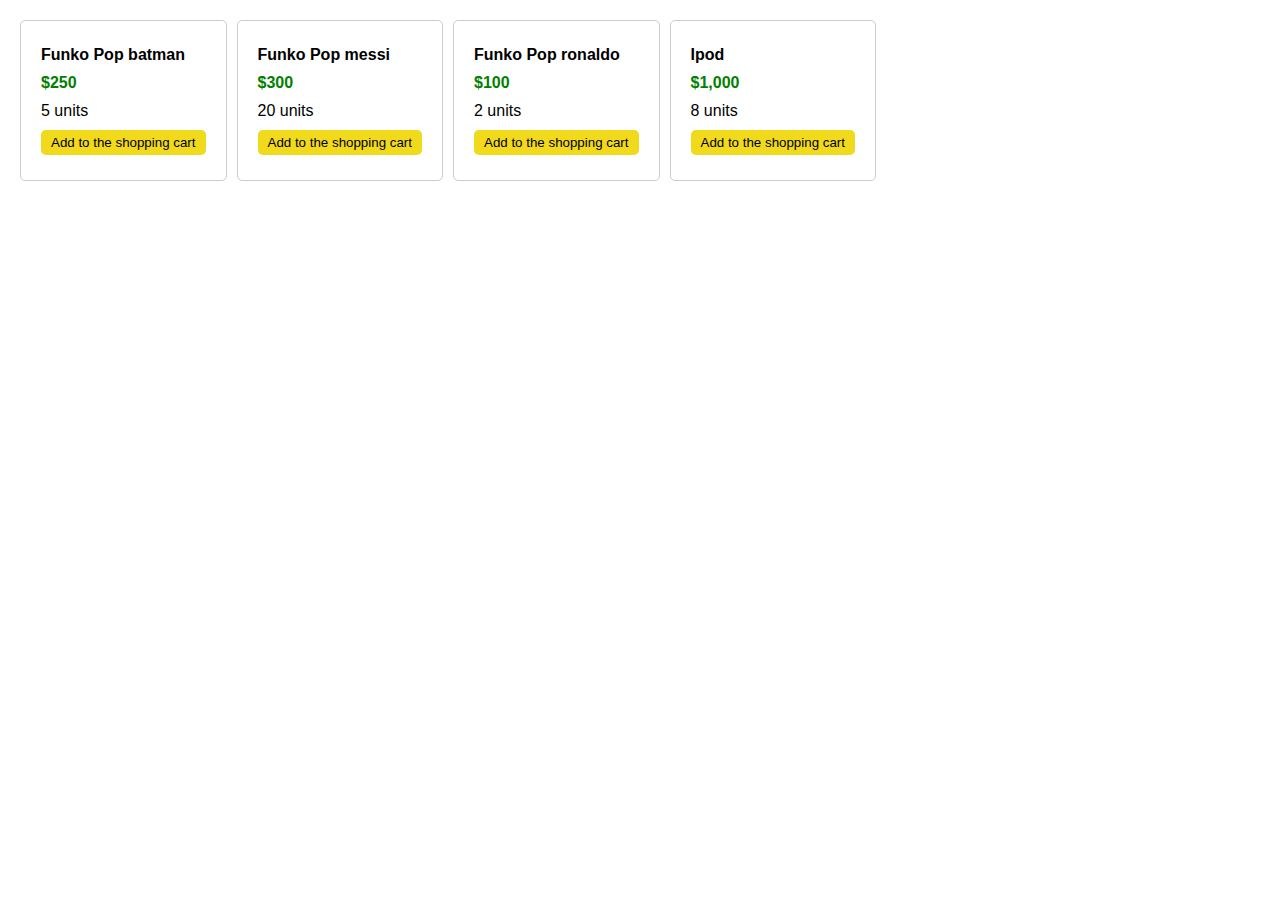
<file: Carrito de compras/index.html>
<!DOCTYPE html>
<html lang="en">

<head>
    <meta charset="UTF-8">
    <meta name="viewport" content="width=device-width, initial-scale=1.0">
    <link rel="stylesheet" href="style.css">
    <title>Carrito</title>
</head>

<body>
    <div id="app">
        <div class="menu">
            <div id="shopping-cart-container" class="hide"></div>
        </div>
        <div id="store-container"></div>
    </div>
    <script src="main.js"></script>
</body>

</html>
</file>
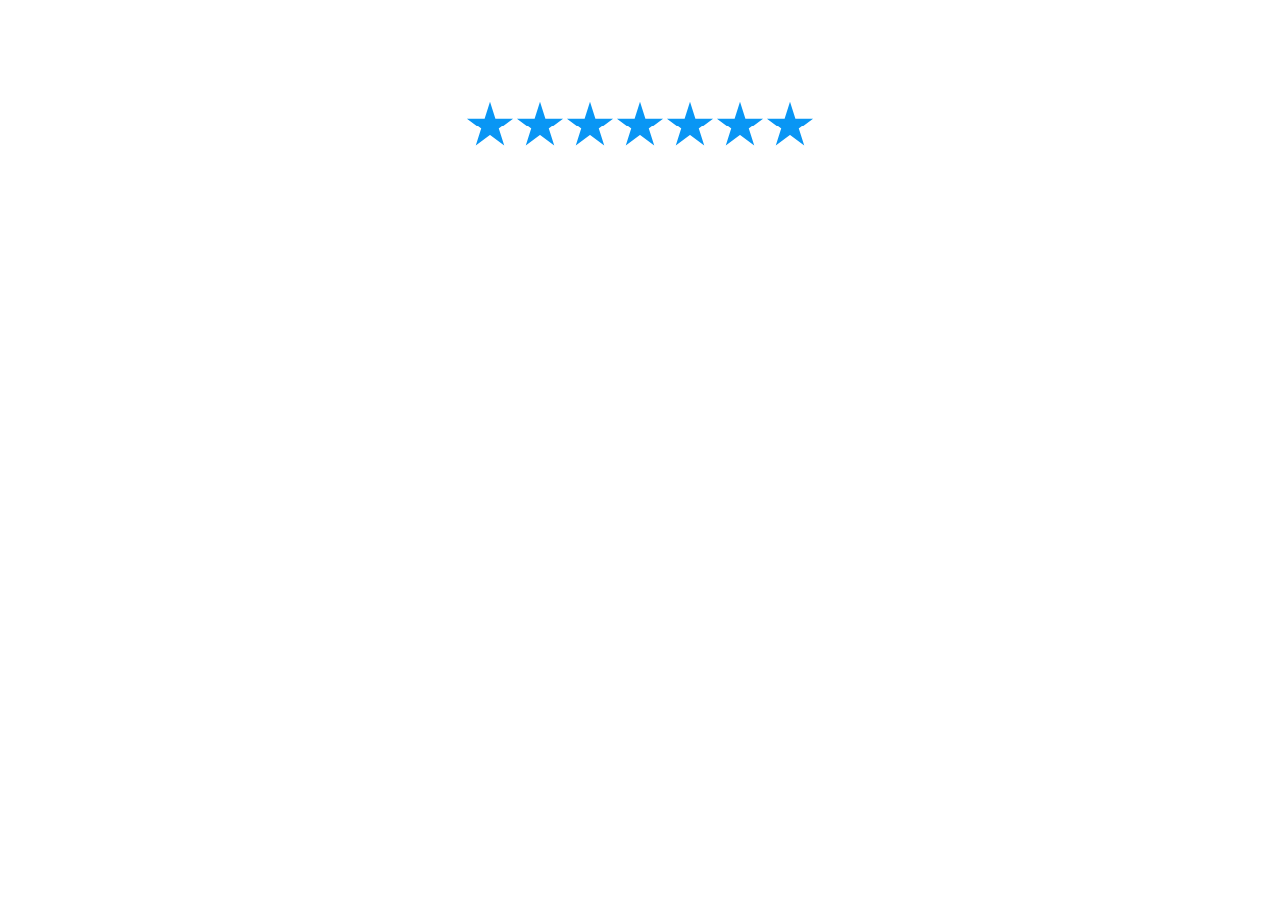
<file: Componente de rating/index.html>
<!DOCTYPE html>
<html lang="en">

<head>
    <meta charset="UTF-8">
    <meta name="viewport" content="width=device-width, initial-scale=1.0">
    <link rel="stylesheet" href="style.css">
    <title>Rating</title>
</head>

<body>

    <div id="app">
        <div class="rating"></div>
    </div>
    <script src="main.js"></script>

</body>

</html>
</file>
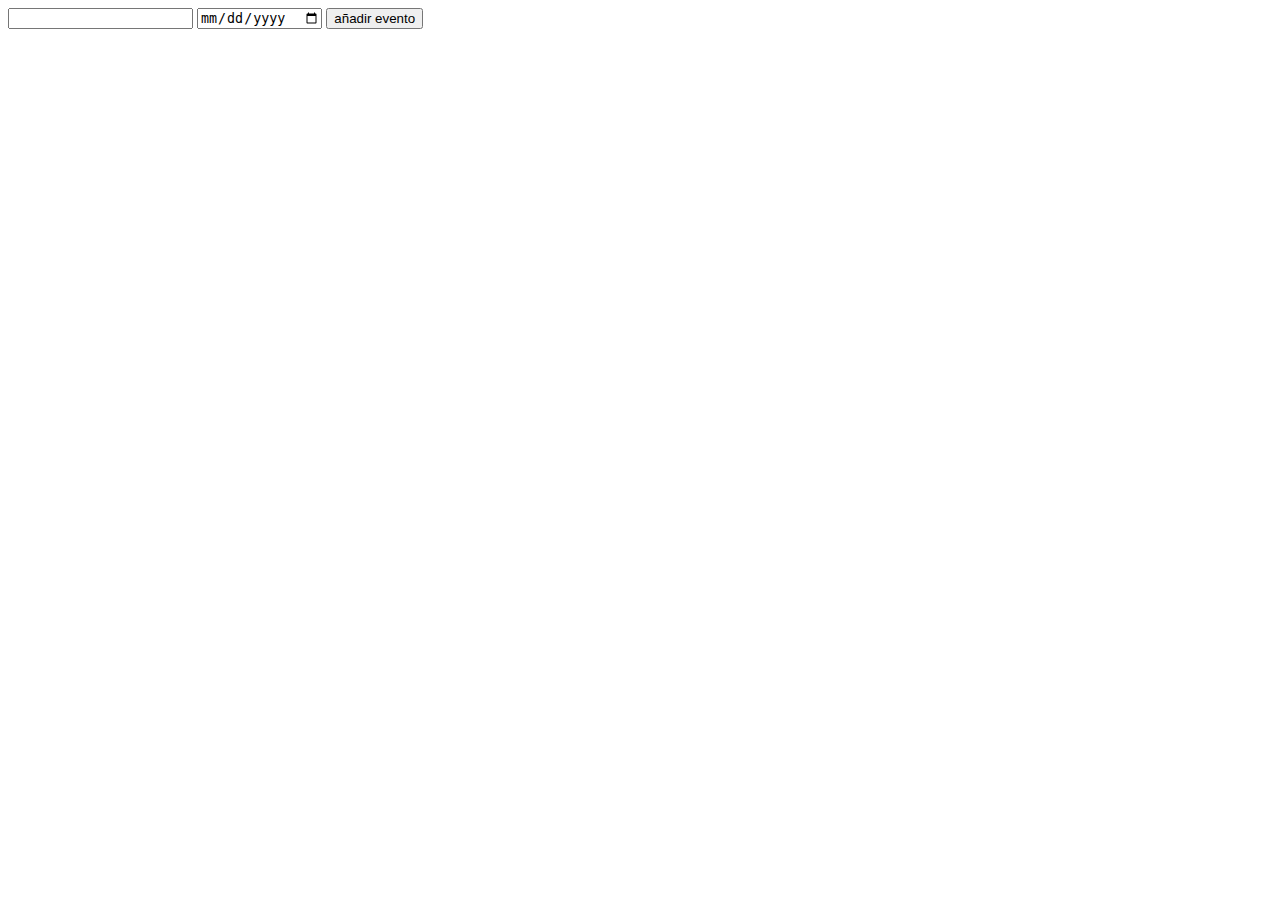
<file: Contador de días/index.html>
<!DOCTYPE html>
<html lang="en">

<head>
    <meta charset="UTF-8">
    <meta name="viewport" content="width=device-width, initial-scale=1.0">
    <title>Contador</title>
</head>

<body>
    <div id="app">
        <div class="form">
            <form action="">
                <input type="text" id="eventName">
                <input type="date" id="eventDate">
                <input type="submit" id="bAdd" value="añadir evento">
            </form>
        </div>
        <div id="eventsContainer"></div>
    </div>
    <script src="main.js"></script>


</body>

</html>
</file>
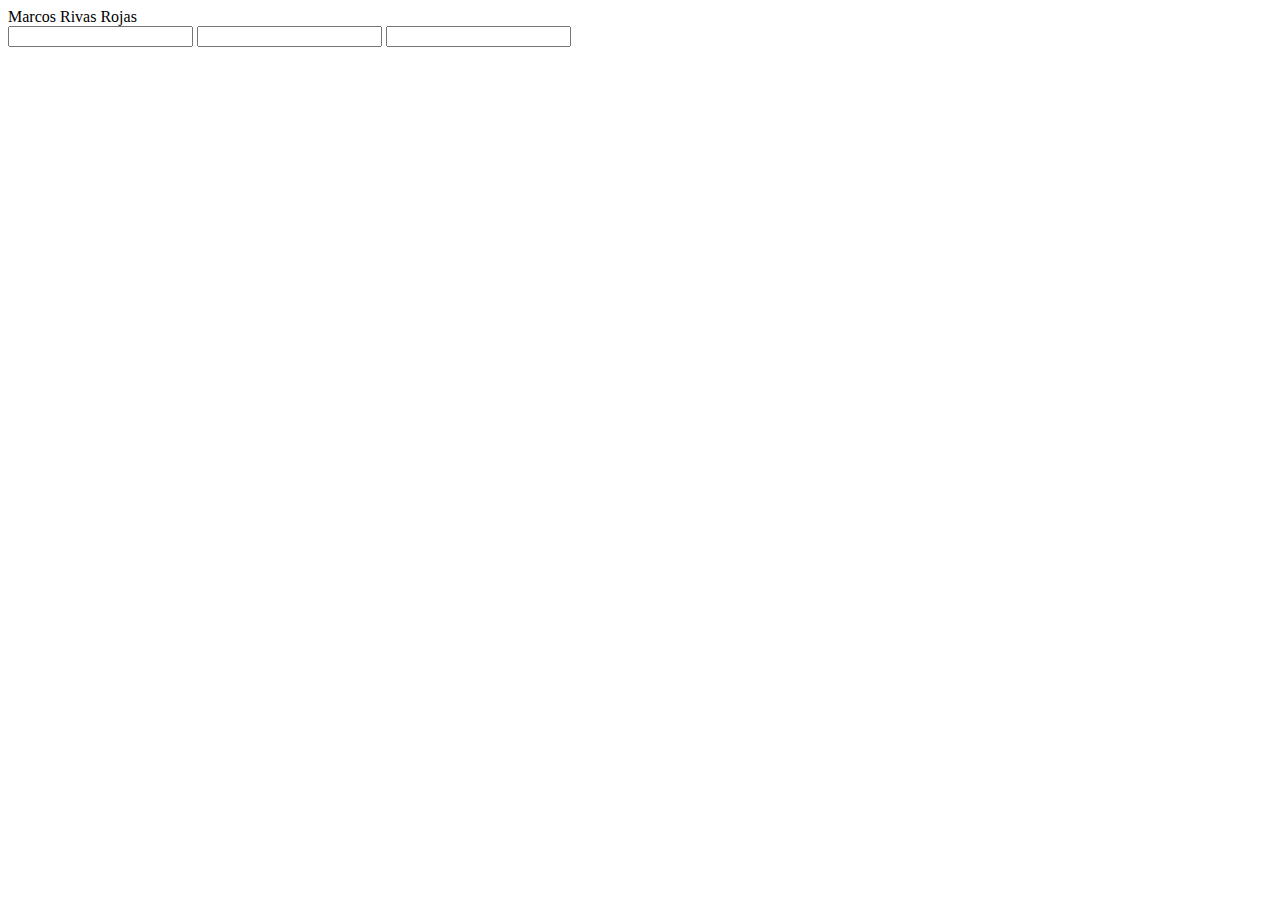
<file: Input mascara/index.html>
<!DOCTYPE html>
<html lang="en">

<head>
    <meta charset="UTF-8">
    <meta name="viewport" content="width=device-width, initial-scale=1.0">
    <title>Máscara</title>
</head>

<body>
    <div class="app">
        <div class="card">
            <div class="holder">Marcos Rivas Rojas</div>
            <input type="text" id="inputCard">
            <input type="text" id="inputDate">
            <input type="text" id="inputCVV">
        </div>
    </div>
    <script src="main.js"></script>
</body>

</html>
</file>
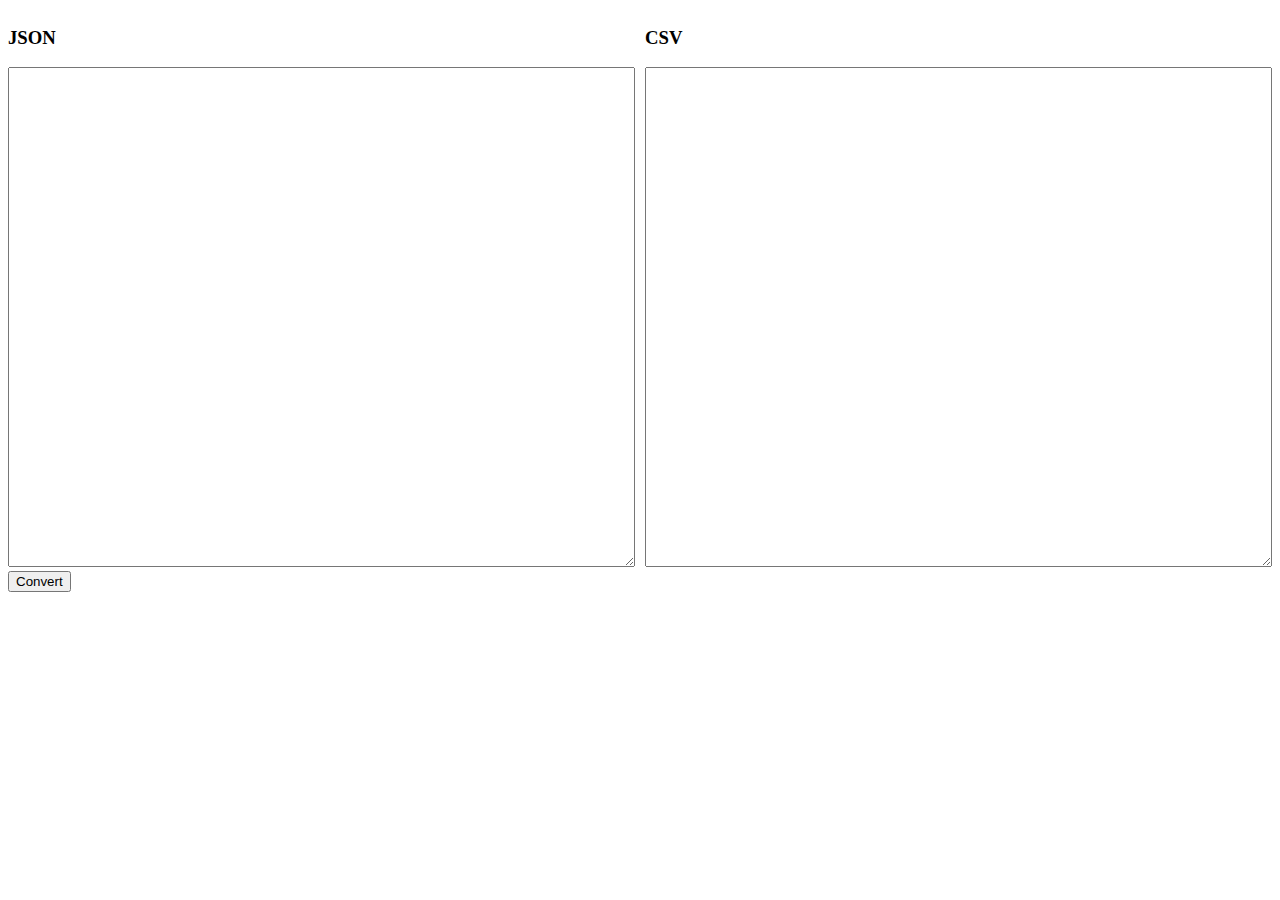
<file: JSON a CSV/index.html>
<!DOCTYPE html>
<html lang="en">

<head>
    <meta charset="UTF-8">
    <meta name="viewport" content="width=device-width, initial-scale=1.0">
    <link rel="stylesheet" href="style.css">
    <title>JSON a CSV</title>
</head>

<body>
    <div id="app">
        <div class="form">
            <div class="left">
                <h3>JSON</h3>
                <textarea name="" id="jsonform" cols="30" rows="10"></textarea>
                <button id="bConvert">Convert</button>
            </div>
            <div class="right">
                <h3>CSV</h3>
                <textarea name="" id="csvform" cols="30" rows="10"></textarea>
            </div>
        </div>
    </div>
    <script src="main.js"></script>
</body>

</html>
</file>
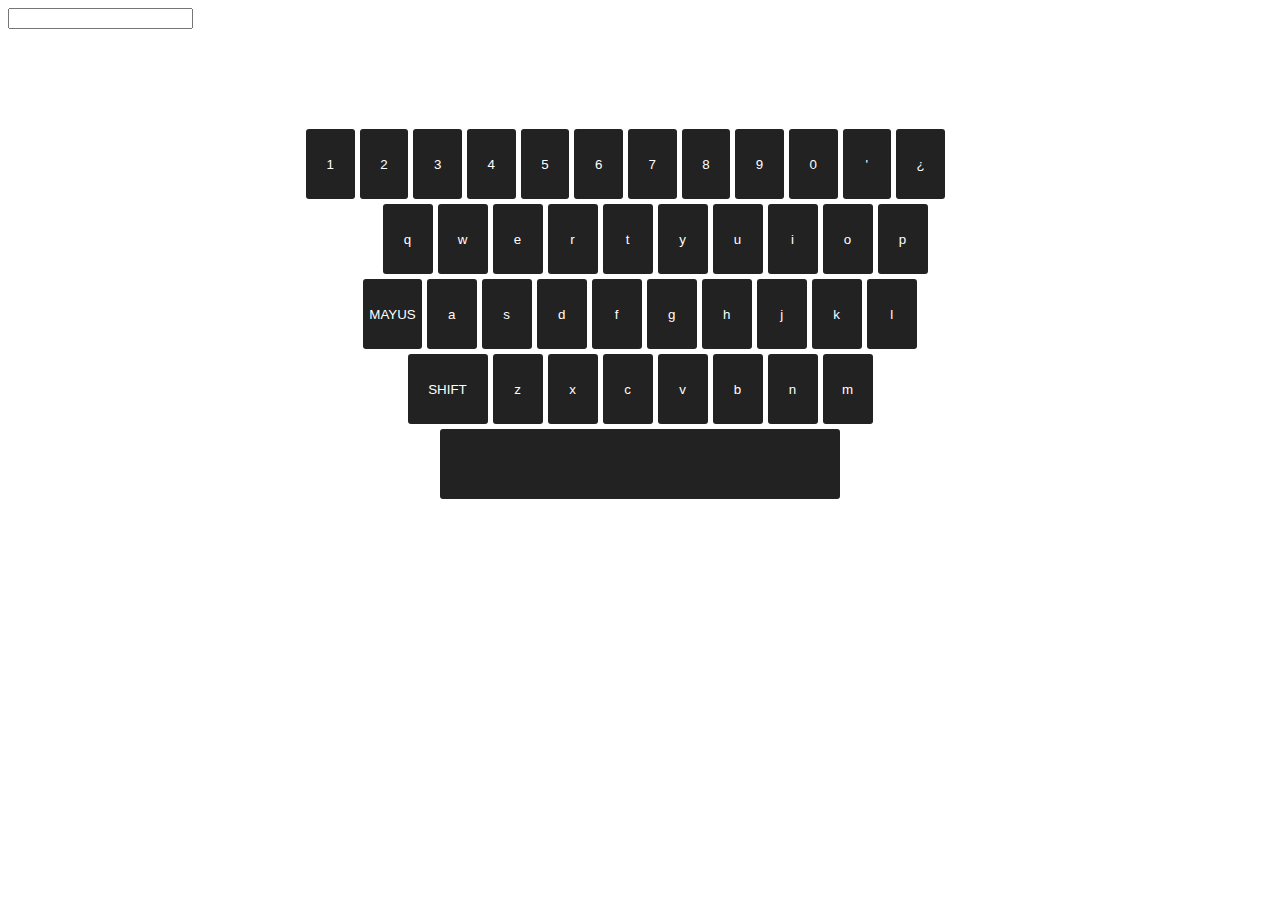
<file: Teclado Virtual/index.html>
<!DOCTYPE html>
<html lang="en">

<head>
    <meta charset="UTF-8">
    <meta name="viewport" content="width=device-width, initial-scale=1.0">
    <link rel="stylesheet" href="style.css">
    <title>Teclado virtual</title>
</head>

<body>

    <div id="app">
        <input type="text" class="input">
        <div id="keyboard-container">

        </div>
    </div>
    <script src="main.js"></script>
</body>

</html>
</file>
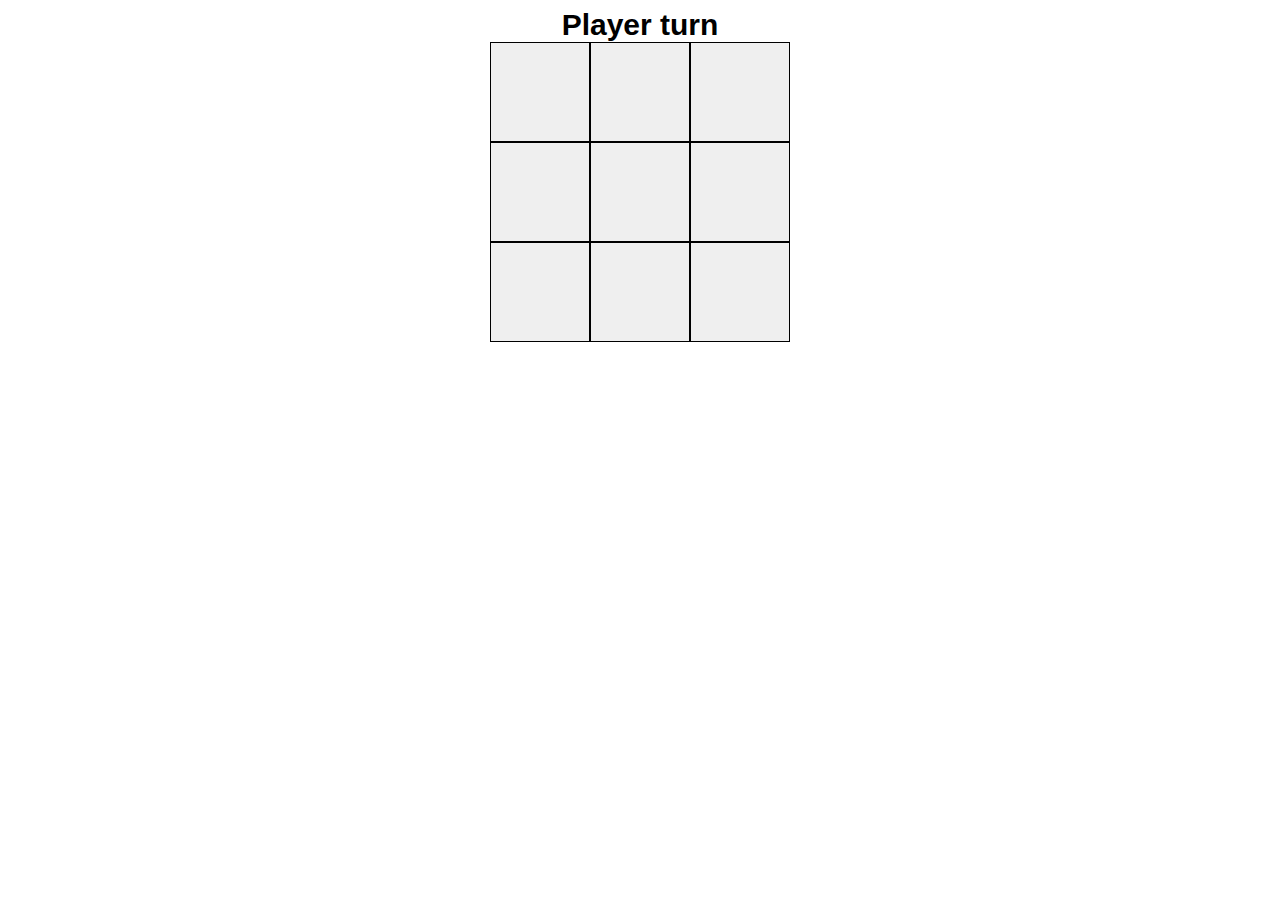
<file: Tic tac toe/index.html>
<!DOCTYPE html>
<html lang="en">

<head>
    <meta charset="UTF-8">
    <meta name="viewport" content="width=device-width, initial-scale=1.0">
    <link rel="stylesheet" href="style.css">
    <title>Tic tac toe</title>
</head>

<body>
    <div id="app">
        <div id="player"></div>
        <div id="board"></div>
    </div>
    <script src="main.js"></script>
</body>

</html>
</file>
<file: Carrito de compras/style.css>
body{
    font-family: Arial, Helvetica, sans-serif;
    margin: 0;
    padding: 0;
}

#store-container{
    padding: 20px;
    display: flex;
    gap: 10px;
}

#store-container .item{
    border-radius: 5px;
    border: solid 1px #ccc;
    padding: 20px;
}

#shopping-cart-container{
   position: absolute;
   background-color: white;
   right: 0;
   width: 300px;
   border: solid 1px #ccc;
   padding: 10px;
}

.show{
    display: block;
}

.hide {
    display: none;
}

.item .title{
    font-weight: bold;
}

.item .price{
    color: green;
    font-weight: bold;
}

.item div{
    padding: 5px 0;
}

.total {
    padding: 10px 0;
    font-weight: bold;
    font-size: 20px;
}

button {
    border: none;
    background-color: rgb(241, 217,28);
    padding: 5px 10px;
    border-radius: 5px;
    cursor: pointer;
}
</file>
<file: Componente de rating/style.css>
.rating {
    margin-top: 100px;
    display: flex;
    justify-content: center;
}

.item {
    background-color: rgb(9, 150, 244);
    -webkit-mask-image: url(star.svg);
    mask-image: url(star.svg);
    width: 50px;
    height: 49px;
    cursor: pointer;
}

.item-full{
    background-color: yellow;
}
</file>
<file: JSON a CSV/style.css>
.form {
    display: flex;
    gap: 10px;
}

.left,.right{
    width: 50%;
}

textarea {
    width: 100%;
    height: 500px;
    padding: 20px;
    box-sizing: border-box;
    font-size: 20px;
}
</file>
<file: Teclado Virtual/style.css>
body{
    font-family: Arial, Helvetica, sans-serif;
}

#keyboard-container{
    display: flex;
    flex-wrap: wrap;
    width: 668px;
    gap: 5px;
    margin: 100px auto;
}

.layer{
    display: flex;
    gap: 5px;
    justify-content: center;
    width: 100%;
}

.key{
    background-color: #222;
    color: white;
    border: none;
    border-radius: 3px;
    display: flex;
    align-items: center;
    justify-content: center;
    cursor: pointer;
}

.key-normal{
    width: 50px;
    height: 70px;
}

.key-shift{
    width: 120px;
    height: 70px;
}

.key-shift{
    width: 80px;
    height: 70px;
}

.key-space{
    width: 400px;
    height: 70px;
}
.key:hover{
    background-color: #555;
}

.key-empty{
    width: 25px;
    height: 70px;
    background-color: transparent;
    color: white;
    border-radius: 3px;
    display: flex;
    align-items: center;
    justify-content: center;
}

.activated {
    outline: greenyellow solid 2px;
}
</file>
<file: Tic tac toe/style.css>
body{
    font-family: Arial, Helvetica, sans-serif;
}

#app {
    width: 300px;
    margin: 0 auto;
}

#player{
    font-size: 30px;
    font-weight: bold;
    text-align: center;
}

#board{
    display: flex;
    flex-direction: column;
}

.row{
    display: flex;
}

.cell {
    width: 100px;
    height: 100px;
    border: solid 1px black;
    font-size: 28px;
    font-weight: bold;
}
</file>
